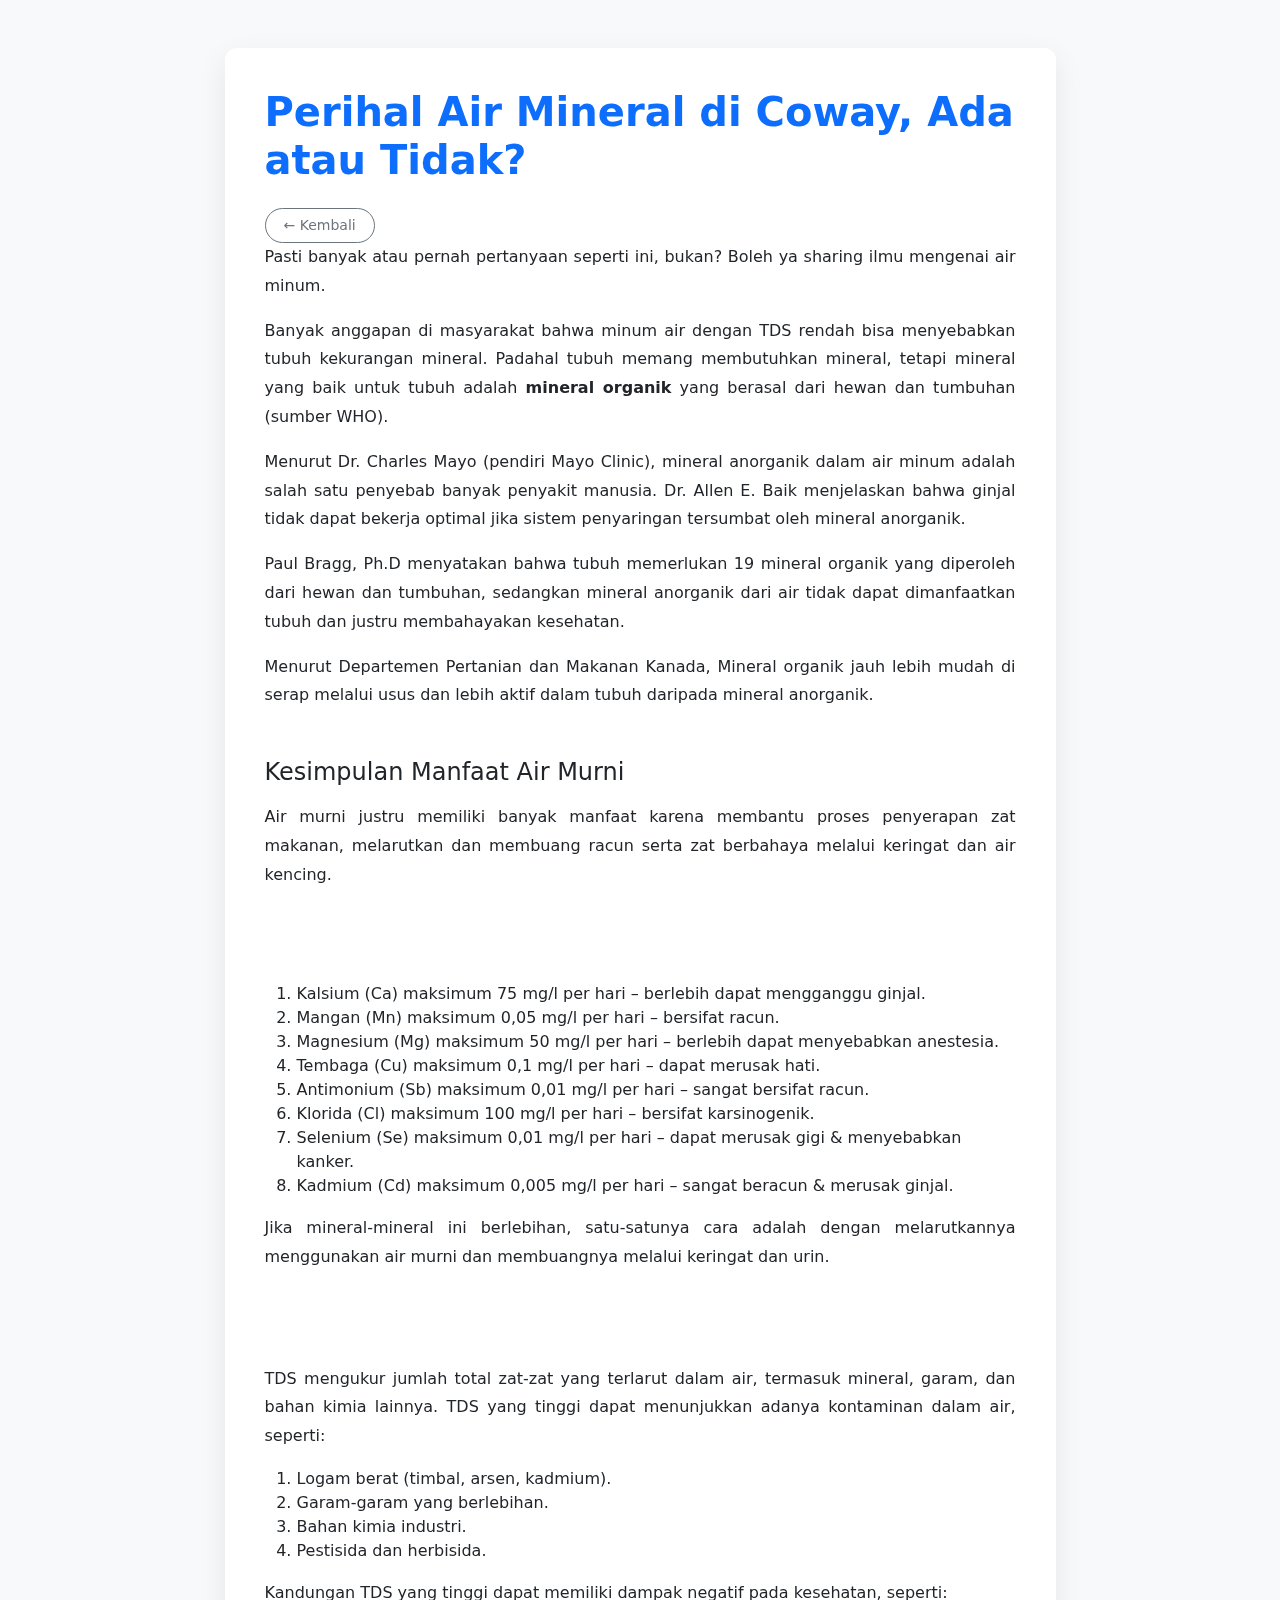
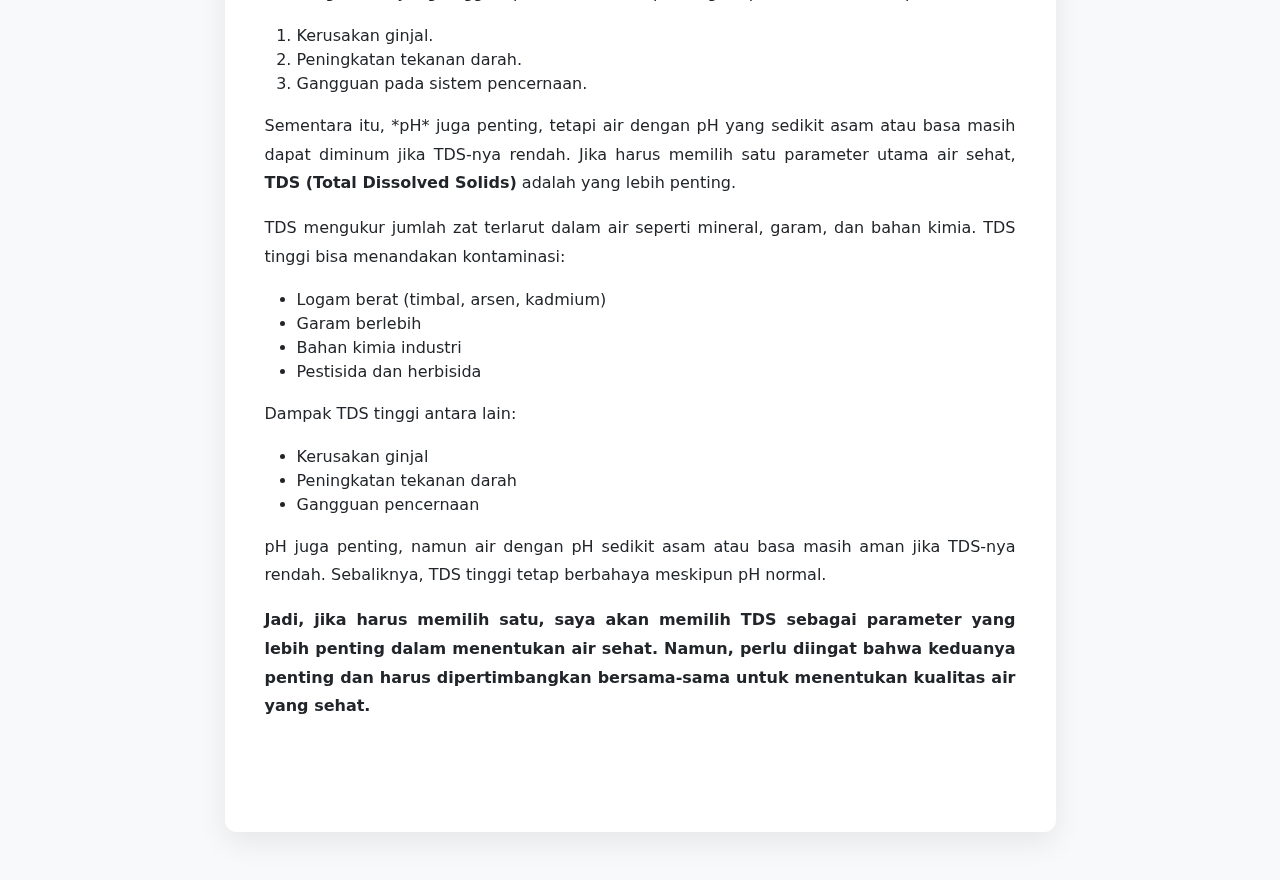
<file: artikel001.html>
<!DOCTYPE html>
<html lang="id">
<head>
  <meta charset="UTF-8">
  <meta name="viewport" content="width=device-width, initial-scale=1">
  <title>Perihal Air Mineral & TDS</title>

  <!-- Bootstrap CSS -->
  <link href="https://cdn.jsdelivr.net/npm/bootstrap@5.3.3/dist/css/bootstrap.min.css" rel="stylesheet">

  <!-- AOS CSS -->
  <link href="https://unpkg.com/aos@2.3.4/dist/aos.css" rel="stylesheet">

  <style>
    body {
      background-color: #f8f9fa;
    }
    .article-container {
      background: #ffffff;
      border-radius: 12px;
      padding: 2.5rem;
      box-shadow: 0 10px 30px rgba(0,0,0,0.08);
    }
    .article-container h1,
    .article-container h2 {
      color: #0d6efd;
    }
    .article-container p {
      line-height: 1.8;
      text-align: justify;
    }
  </style>
  <style>
    .btn-back {
      border-radius: 50px;
      padding: 6px 18px;
      font-weight: 500;
    }
  </style>

</head>

<body>

<section class="py-5">
  <div class="container">
    <div class="row justify-content-center">
      <div class="col-lg-9">

        <article class="article-container" data-aos="fade-up">

          <h1 class="fw-bold mb-4">
            Perihal Air Mineral di Coway, Ada atau Tidak?
          </h1>
          
          <button onclick="history.back()" class="btn btn-outline-secondary btn-sm btn-back">
            ← Kembali
          </button>

          <p>
            Pasti banyak atau pernah pertanyaan seperti ini, bukan?  
            Boleh ya sharing ilmu mengenai air minum.
          </p>

          <p>
            Banyak anggapan di masyarakat bahwa minum air dengan TDS rendah bisa menyebabkan tubuh kekurangan mineral.
            Padahal tubuh memang membutuhkan mineral, tetapi mineral yang baik untuk tubuh adalah
            <strong>mineral organik</strong> yang berasal dari hewan dan tumbuhan (sumber WHO).
          </p>

          <p>
            Menurut Dr. Charles Mayo (pendiri Mayo Clinic), mineral anorganik dalam air minum adalah
            salah satu penyebab banyak penyakit manusia.
            Dr. Allen E. Baik menjelaskan bahwa ginjal tidak dapat bekerja optimal
            jika sistem penyaringan tersumbat oleh mineral anorganik.
          </p>

          <p>
            Paul Bragg, Ph.D menyatakan bahwa tubuh memerlukan 19 mineral organik
            yang diperoleh dari hewan dan tumbuhan,
            sedangkan mineral anorganik dari air tidak dapat dimanfaatkan tubuh
            dan justru membahayakan kesehatan.
          </p>

          <p>
            Menurut Departemen Pertanian dan Makanan Kanada, Mineral organik jauh lebih mudah di serap melalui usus dan lebih aktif dalam tubuh daripada mineral anorganik.
          </p>

          <h4 class="mt-5 mb-3" data-aos="fade-right">
            Kesimpulan Manfaat Air Murni
          </h4>

          <p>
            Air murni justru memiliki banyak manfaat karena membantu proses penyerapan zat makanan,
            melarutkan dan membuang racun serta zat berbahaya melalui keringat dan air kencing.
          </p>

          <h4 class="mt-5 mb-3" data-aos="fade-right">
            Batas Maksimum Mineral dalam Air
          </h4>

          <ol>
            <li>Kalsium (Ca) maksimum 75 mg/l per hari – berlebih dapat mengganggu ginjal.</li>
            <li>Mangan (Mn) maksimum 0,05 mg/l per hari – bersifat racun.</li>
            <li>Magnesium (Mg) maksimum 50 mg/l per hari – berlebih dapat menyebabkan anestesia.</li>
            <li>Tembaga (Cu) maksimum 0,1 mg/l per hari – dapat merusak hati.</li>
            <li>Antimonium (Sb) maksimum 0,01 mg/l per hari – sangat bersifat racun.</li>
            <li>Klorida (Cl) maksimum 100 mg/l per hari – bersifat karsinogenik.</li>
            <li>Selenium (Se) maksimum 0,01 mg/l per hari – dapat merusak gigi & menyebabkan kanker.</li>
            <li>Kadmium (Cd) maksimum 0,005 mg/l per hari – sangat beracun & merusak ginjal.</li>
          </ol>

          <p>
            Jika mineral-mineral ini berlebihan, satu-satunya cara adalah dengan
            melarutkannya menggunakan air murni dan membuangnya melalui keringat dan urin.
          </p>

          <h4 class="mt-5 mb-3" data-aos="fade-right">
            TDS vs pH: Mana Lebih Penting?
          </h4>

          <p>
            TDS mengukur jumlah total zat-zat yang terlarut dalam air, termasuk mineral, garam, dan bahan kimia lainnya. TDS yang tinggi dapat menunjukkan adanya kontaminan dalam air, seperti:
          </p>

          <ol>
            <li>Logam berat (timbal, arsen, kadmium).</li>
            <li>Garam-garam yang berlebihan.</li>
            <li>Bahan kimia industri.</li>
            <li>Pestisida dan herbisida.</li>
          </ol>

          <p>
            Kandungan TDS yang tinggi dapat memiliki dampak negatif pada kesehatan, seperti:
          </p>

          <ol>
            <li>Kerusakan ginjal.</li>
            <li>Peningkatan tekanan darah.</li>
            <li>Gangguan pada sistem pencernaan.</li>
          </ol>

          <p>
            Sementara itu, *pH* juga penting, tetapi air dengan pH yang sedikit asam atau basa masih dapat diminum jika TDS-nya rendah. Jika harus memilih satu parameter utama air sehat,
            <strong>TDS (Total Dissolved Solids)</strong> adalah yang lebih penting.
          </p>

          <p>
            TDS mengukur jumlah zat terlarut dalam air seperti mineral, garam, dan bahan kimia.
            TDS tinggi bisa menandakan kontaminasi:
          </p>

          <ul>
            <li>Logam berat (timbal, arsen, kadmium)</li>
            <li>Garam berlebih</li>
            <li>Bahan kimia industri</li>
            <li>Pestisida dan herbisida</li>
          </ul>

          <p>
            Dampak TDS tinggi antara lain:
          </p>

          <ul>
            <li>Kerusakan ginjal</li>
            <li>Peningkatan tekanan darah</li>
            <li>Gangguan pencernaan</li>
          </ul>

          <p>
            pH juga penting, namun air dengan pH sedikit asam atau basa masih aman
            jika TDS-nya rendah. Sebaliknya, TDS tinggi tetap berbahaya meskipun pH normal.
          </p>

          <p class="fw-bold">
            Jadi, jika harus memilih satu, saya akan memilih TDS sebagai parameter yang lebih penting dalam menentukan air sehat. Namun, perlu diingat bahwa keduanya penting dan harus dipertimbangkan bersama-sama untuk menentukan kualitas air yang sehat.
          </p>

          <a href="blog.html" class="btn btn-outline-secondary btn-sm mb-4" data-aos="fade-right">
            ← Kembali ke Daftar Artikel
          </a>

        </article>

      </div>
    </div>
  </div>
</section>

<!-- Bootstrap JS -->
<script src="https://cdn.jsdelivr.net/npm/bootstrap@5.3.3/dist/js/bootstrap.bundle.min.js"></script>

<!-- AOS JS -->
<script src="https://unpkg.com/aos@2.3.4/dist/aos.js"></script>
<script>
  AOS.init({
    duration: 900,
    once: true
  });
</script>

</body>
</html>
</file>
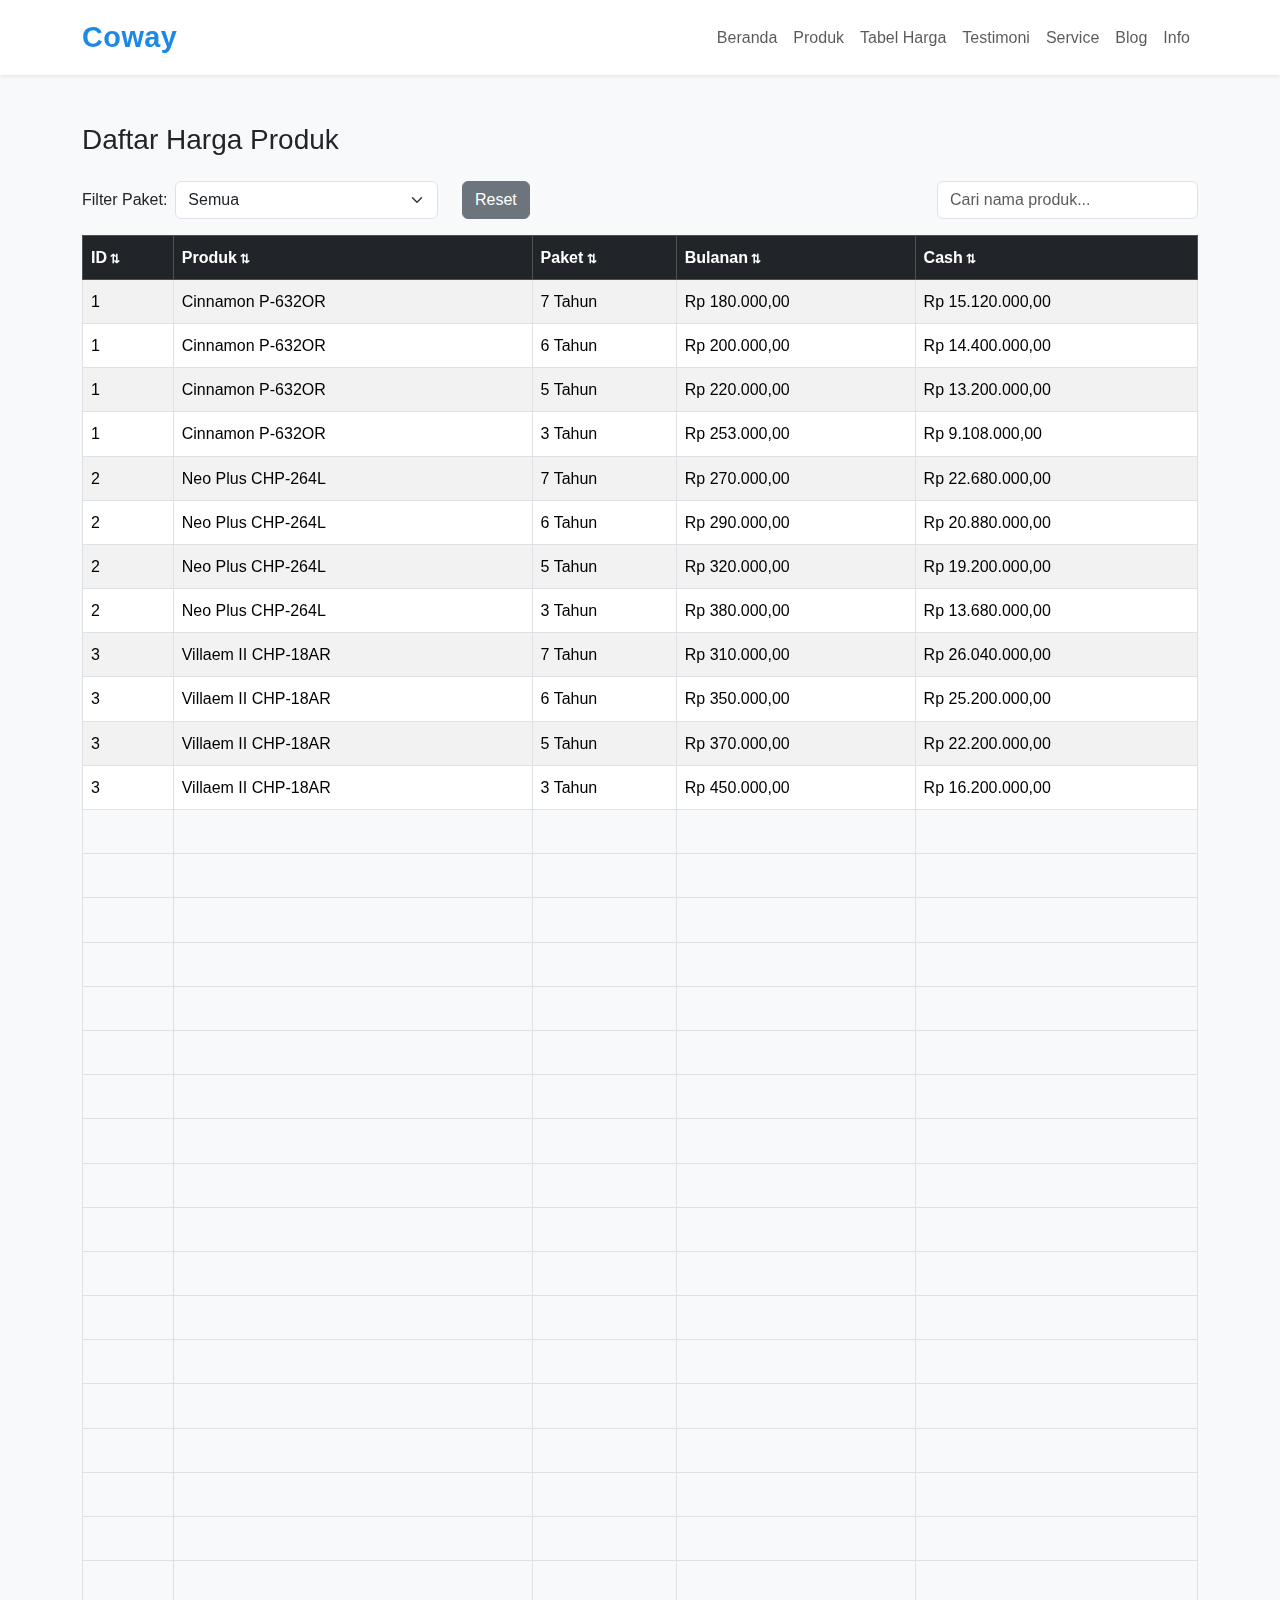
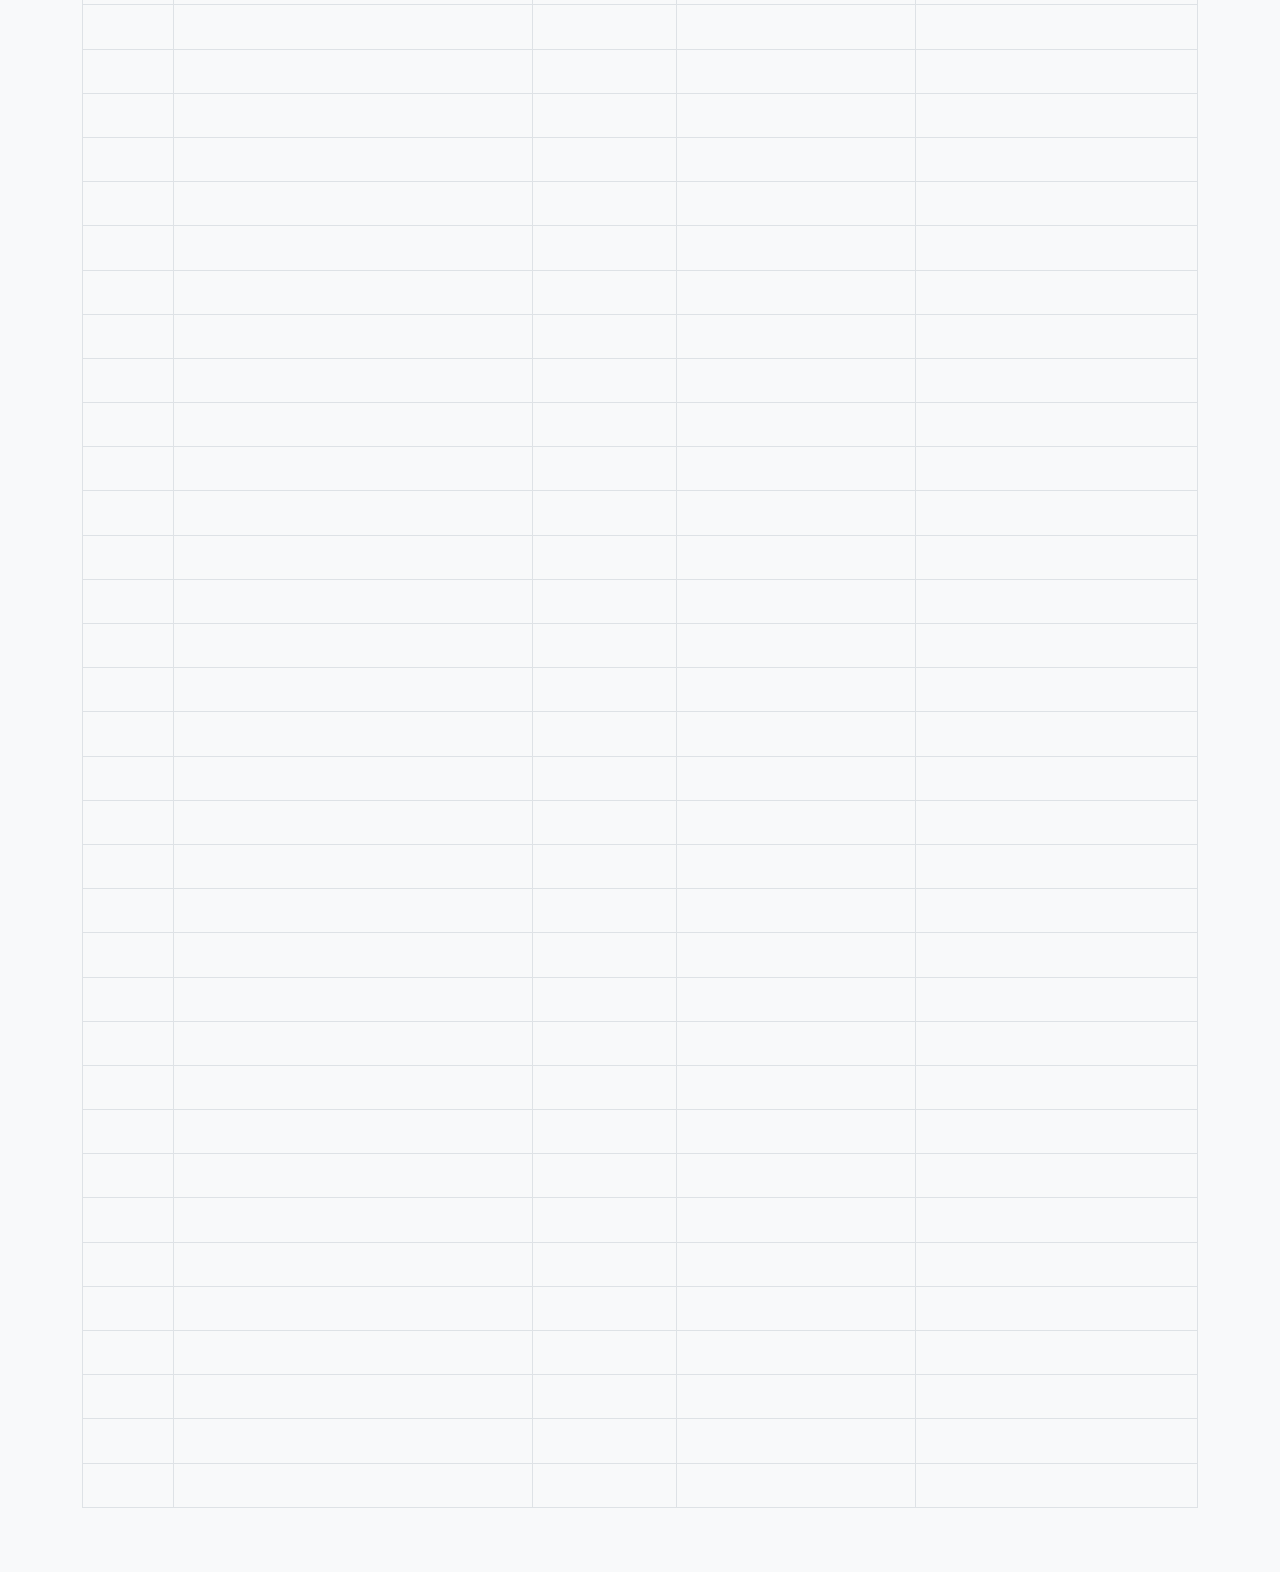
<file: tabelharga.html>
<!DOCTYPE html>
<html lang="id">
<head>
    <meta charset="UTF-8">
    <title>Data Produk</title>

    <!-- Bootstrap -->
    <link href="https://cdn.jsdelivr.net/npm/bootstrap@5.3.0/dist/css/bootstrap.min.css" rel="stylesheet">

    <!-- AOS -->
    <link href="https://unpkg.com/aos@2.3.4/dist/aos.css" rel="stylesheet">
    <!-- DataTables
    <link rel="stylesheet" href="css/datatables-bs4/css/dataTables.bootstrap4.min.css">
    <link rel="stylesheet" href="css/datatables-responsive/css/responsive.bootstrap4.min.css">
 -->
    <link rel="stylesheet" href="css/coway.css">
    <link rel="stylesheet" href="css/hero.css">

    <style>
        body {
            background: #f8f9fa;
        }
        .sortable {
            cursor: pointer;
        }
        .sortable::after {
            content: ' ⇅';
            font-size: 12px;
        }
    </style>
</head>
<body>

    <!-- NAVBAR -->
    <div id="navbar"></div>

    <!-- Hero Banner -->
    <section class="hero">
        <div class="container my-5" data-aos="fade-up">
            <h3 class="mb-4">Daftar Harga Produk</h3>

            <!-- FILTER -->
            <div class="mb-3">
                <div class="row align-items-center">

                    <!-- LEFT: FILTER (1/4 layar di desktop) -->
                    <div class="col-12 col-md-4">
                        <div class="d-flex align-items-center gap-2 flex-nowrap">
                            <label class="mb-0 text-nowrap">Filter Paket:</label>
                            <select id="filterDurasi" class="form-select flex-grow-1">
                                <option value="all">Semua</option>
                            </select>
                        </div>
                    </div>

                    <!-- MIDDLE: RESET (auto width) -->
                    <div class="col-12 col-md-auto mt-2 mt-md-0">
                        <button id="resetSort" class="btn btn-secondary">
                            Reset
                        </button>
                    </div>

                    <!-- RIGHT: SEARCH (1/4 layar & rata kanan) -->
                    <div class="col-12 col-md-3 ms-md-auto mt-2 mt-md-0">
                        <input type="text" id="searchName" class="form-control" placeholder="Cari nama produk...">
                    </div>

                </div>
            </div>

            <!-- TABLE -->
            <div class="table-responsive">
                <table class="table table-bordered table-striped">
                    <thead class="table-dark">
                        <tr>
                            <th data-key="id" class="sortable">ID</th>
                            <th data-key="name" class="sortable">Produk</th>
                            <th data-key="durasi" class="sortable">Paket</th>
                            <th data-key="bulanan" class="sortable">Bulanan</th>
                            <th data-key="cash" class="sortable">Cash</th>
                        </tr>
                    </thead>
                    <tbody id="tableBody"></tbody>
                </table>
            </div>
        </div>
    </section>

    <!-- jQuery -->
    <script src="https://code.jquery.com/jquery-3.7.1.min.js"></script>

    <!-- Bootstrap -->
    <script src="https://cdn.jsdelivr.net/npm/bootstrap@5.3.0/dist/js/bootstrap.bundle.min.js"></script>
    <!-- DataTables
    <script src="js/jquery.dataTables.min.js"></script>
    <script src="js/datatables-bs4/js/dataTables.bootstrap4.min.js"></script>
    <script src="js/datatables-responsive/js/dataTables.responsive.min.js"></script>
    <script src="js/datatables-responsive/js/responsive.bootstrap4.min.js"></script>
 -->
    <!-- AOS -->
    <script src="https://unpkg.com/aos@2.3.4/dist/aos.js"></script>

    <script>
        AOS.init();

        let allData = [];
        let sortKeys = [];
        let currentFilter = 'all';
        let currentSearch = '';

        let typingTimer;
        $('#searchName').on('keyup', function() {
            clearTimeout(typingTimer);
            typingTimer = setTimeout(() => {
                currentSearch = $(this).val().toLowerCase();
                applyAll();
            }, 300);
        });


        // HANDLE CLICK HEADER
        $(document).on('click', '.sortable', function () {
            let key = $(this).data('key');

            // cek apakah sudah ada di sortKeys
            let existing = sortKeys.find(k => k.key === key);

            if (existing) {
                // toggle asc/desc
                existing.order = existing.order === 'asc' ? 'desc' : 'asc';
            } else {
                // tambahkan sebagai prioritas terakhir
                sortKeys.push({ key: key, order: 'asc' });
            }

            applyAll();
        });

        function applyAll() {
            let data = [...allData];

            // 1. FILTER DURASI
            if (currentFilter !== 'all') {
                data = data.filter(item => item.durasi == currentFilter);
            }

            // 2. SEARCH NAME
            if (currentSearch !== '') {
                data = data.filter(item =>
                    item.name.toLowerCase().includes(currentSearch)
                );
            }

            // 3. SORT MULTI KEY
            if (sortKeys.length > 0) {
                data.sort((a, b) => {
                    for (let i = 0; i < sortKeys.length; i++) {
                        let { key, order } = sortKeys[i];

                        let valA = a[key];
                        let valB = b[key];

                        if (typeof valA === 'string') {
                            valA = valA.toLowerCase();
                            valB = valB.toLowerCase();
                        }

                        if (valA < valB) return order === 'asc' ? -1 : 1;
                        if (valA > valB) return order === 'asc' ? 1 : -1;
                    }
                    return 0;
                });
            }

            renderTable(data);
        }

        $('#resetSort').click(function () {
            sortKeys = [];
            currentFilter = 'all';
            currentSearch = '';

            $('#filterDurasi').val('all');
            $('#searchName').val('');

            applyAll();
        });

        // FORMAT RUPIAH
        function formatRupiah(angka) {
            return new Intl.NumberFormat('id-ID', {
                style: 'currency',
                currency: 'IDR'
            }).format(angka);
        }

        // LOAD JSON
        $.getJSON('data/products.json', function(data) {
                console.log("DATA:", data);

            let durasiSet = new Set();

            // FLATTEN DATA
            data.forEach(produk => {
                produk.packprice.paket.forEach(p => {
                    allData.push({
                        id: produk.id,
                        name: produk.name,
                        durasi: p.durasi,
                        bulanan: p.bulanan,
                        cash: p.cash
                    });

                    durasiSet.add(p.durasi);
                });
            });

            // ISI FILTER
            durasiSet.forEach(d => {
                $('#filterDurasi').append(`<option value="${d}">${d} Tahun</option>`);
            });

            renderTable(allData);
        }).fail(function(err){
            console.error("ERROR LOAD JSON:", err);
        });

        // RENDER TABLE
        function renderTable(data) {
            let html = '';

            console.log(data);
            data.forEach(item => {
                html += `
                    <tr data-aos="fade-up">
                        <td>${item.id}</td>
                        <td>${item.name}</td>
                        <td>${item.durasi} Tahun</td>
                        <td>${formatRupiah(item.bulanan)}</td>
                        <td>${formatRupiah(item.cash)}</td>
                    </tr>
                `;
            });

            $('#tableBody').html(html);
        }

        $('#filterDurasi').on('change', function() {
            currentFilter = $(this).val();
            applyAll();
        });
        $('#searchName').on('keyup', function() {
            currentSearch = $(this).val().toLowerCase();
            applyAll();
        }); 
    </script>

    <!-- Include Navbar & Footer -->
    <script src="js/include.js"></script>

</body>
</html>
</file>
<file: css/coway.css>
:root {
      --coway-blue: #00a6d6;
      --coway-dark: #0b3c5d;
      --coway-light: #f5fbfe;
      --coway-ku: #c2feff;
      --coway-neo: #e4f7e5;
      --coway-air: #36c98a;
      --coway-sil: #b1cbd8;
    }

    body {
      font-family: 'Segoe UI', sans-serif;
      line-height: 1.7;
      padding-top: 75px; /* tinggi navbar */
    }

    html {
      scroll-behavior: smooth;
    }

    html, body {
      overflow-x: hidden;
    }

    .bg-blue-soft {
      background: linear-gradient(
        135deg,
        #afafb1 0%,
        #a9f2d6 50%,
        #a8dff4 100%
      );
    }

    .bg-neo-soft {
      background: linear-gradient(
        135deg,
        #e7f5fe 0%,
        #949a9d 50%,
        #fcfefe 100%
      );
    }

    .section-bgsil {
      background-color: var(--coway-sil);
    }

    .section-bgneo {
      background-color: var(--coway-neo);
    }

    .section-bgku {
      background-color: var(--coway-ku);
    }

    .section-bgair {
      background-color: var(--coway-air);
    }
    .btn-coway {
      background-color: var(--coway-blue);
      color: #fff;
      border-radius: 50px;
      padding: 12px 20px;
      font-weight: 400;
    }

    .btn-coway:hover {
      background-color: #008fbb;
      color: #fff;
    }

    .badge-coway {
      background-color: var(--coway-blue);
    }

    .cta-friction {
      display: inline-block;
      padding: 4px 10px;
      font-size: 12px;
      color: #000;
      background: #ffffff;
      border-radius: 20px;
      box-shadow: 0 2px 8px rgba(0,0,0,0.08);
    }
    .cta-friction-text {
      display: inline-block;
      padding: 4px 10px;
      font-size: 12px;
      color: #ffffff;
      opacity: 0.9;
    }

    .divider-premium span {
      flex: 1;
      height: 3px;
      background: linear-gradient(to right, transparent, #00a8b5, transparent);
    }

    .divider-premium i {
      font-size: 1.8rem;
      color: #00a8b5;
    }

    .divider-wave {
      height: 6px;
      width: 100%;
      background: linear-gradient(
        90deg,
        transparent,
        #00a8b5,
        #6dd5ed,
        #00a8b5,
        transparent
      );
      background-size: 100% auto;
      animation: wave 3s linear infinite;
      margin: 60px 0;
    }

    @keyframes wave {
      0% { background-position: 0% center; }
      100% { background-position: 200% center; }
    }

    /* ------------------------
      style of NavBaar
    ------------------------*/
    #mainNavbar.scrolled {
      box-shadow: 0 0.5rem 1rem rgba(0,0,0,.1);
      transition: 0.3s;
    }
    .coway-brand {
      font-weight: 700;
      font-size: 1.8rem;
      color: #1e88e5; /* biru Coway */
      letter-spacing: 0.5px;
    }
    .coway-brand:hover {
      color: #1565c0;
    }

    /*
    .navbar-collapse {
      overflow-x: hidden;
    }
    */

    /* === AUDIO BUTTON PULSE === */
    #toggleAudio {
      animation: pulse 2s infinite;
    }

    @keyframes pulse {
      0% { box-shadow: 0 0 0 0 rgba(0,0,0,0.4); }
      70% { box-shadow: 0 0 0 10px rgba(0,0,0,0); }
      100% { box-shadow: 0 0 0 0 rgba(0,0,0,0); }
    }
    /* Eo === AUDIO BUTTON PULSE === */
</file>
<file: css/hero.css>
/* container isi hero */
    .hero-content {
      display: flex;
    }

    /* image */
    .hero-image img {
      width: 100%;
      height: auto;
      display: block;
    }

    /* text */
    .hero h1 {
      font-size: 3rem;
      font-weight: bold;
    }

    /* MOBILE */
    @media (max-width: 768px) {
      .hero {
        padding: 100px 0;
        text-align: center;
      }

      .hero h1 {
        font-size: 2.2rem;
      }

      /* ubah urutan */
      .hero-image {
        order: 1;
        margin-bottom: 30px;
      }

      .hero-text {
        order: 2;
      }
    }
</file>
